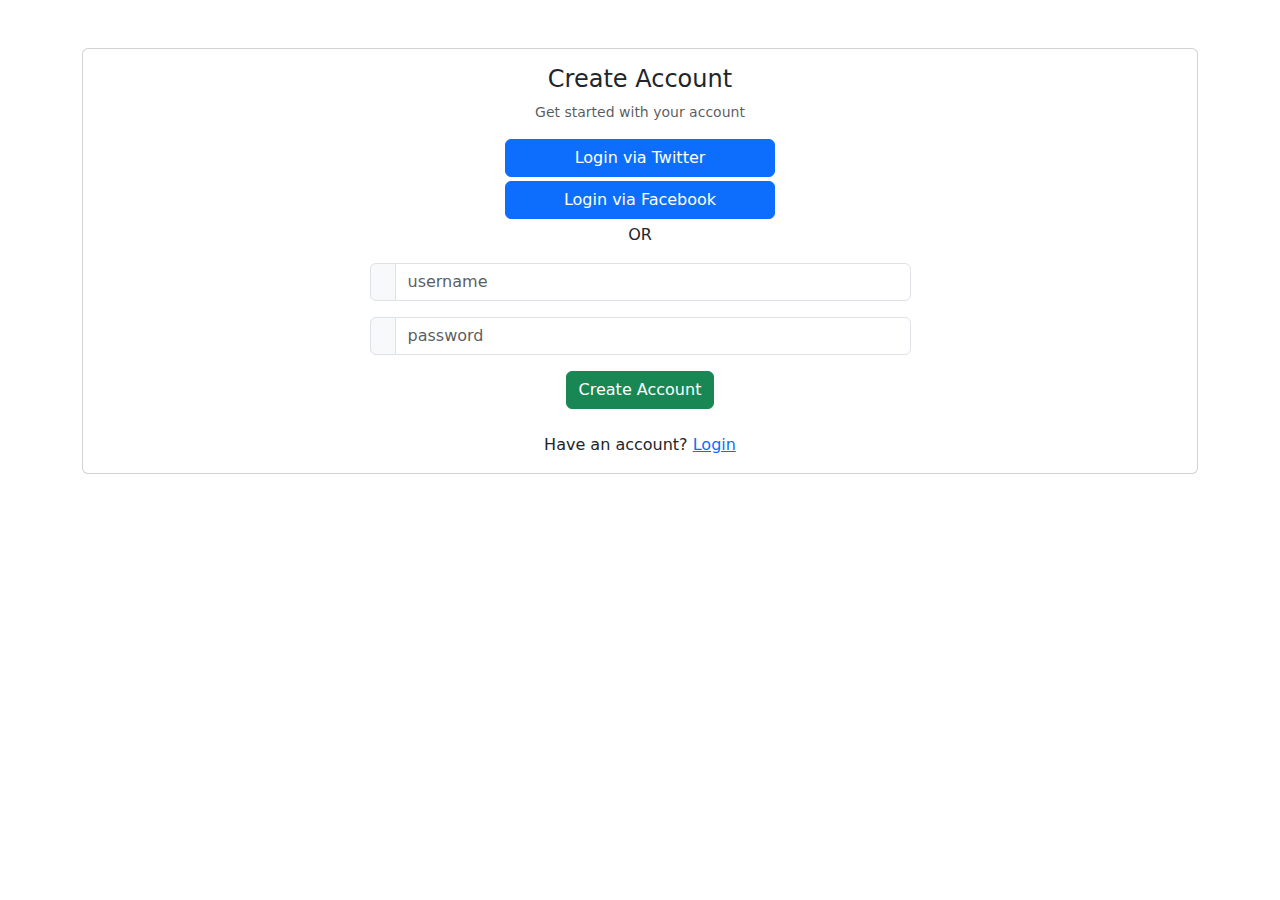
<file: Example7.html>
<!doctype html>
<html lang="en">
  <head>
    <meta charset="utf-8">
    <meta name="viewport" content="width=device-width, initial-scale=1">
    <title>Bootstrap demo</title>
    <link href="https://cdn.jsdelivr.net/npm/bootstrap@5.3.3/dist/css/bootstrap.min.css" rel="stylesheet" integrity="sha384-QWTKZyjpPEjISv5WaRU9OFeRpok6YctnYmDr5pNlyT2bRjXh0JMhjY6hW+ALEwIH" crossorigin="anonymous">
    <link rel="stylesheet" href="https://cdnjs.cloudflare.com/ajax/libs/font-awesome/6.5.2/css/all.min.css" integrity="sha512-SnH5WK+bZxgPHs44uWIX+LLJAJ9/2PkPKZ5QiAj6Ta86w+fsb2TkcmfRyVX3pBnMFcV7oQPJkl9QevSCWr3W6A==" crossorigin="anonymous" referrerpolicy="no-referrer" />
</head>
  <body>
  
    <div class="container-sm">
        <div class="card mt-5">
            <div class="card-body">
                <div class="card-title text-center h4">Create Account</div>
                <div class="text-center small mb-3 text-muted">Get started with your account</div>
                
                <div class="mb-1 d-flex justify-content-center">
                    <a class="btn btn-primary col-xl-3 col-lg-4 col-md-5 col-sm-6 col-7" role="button" href=""> <i class="fa-brands fa-x-twitter"></i> Login via Twitter</a>
                </div>

                <div class="mb-1 d-flex justify-content-center">
                    <a class="btn btn-primary col-xl-3 col-lg-4 col-md-5 col-sm-6 col-7" role="button" href=""><i class="fa-brands fa-facebook"></i> Login via Facebook</a>
                </div>

                <div class="text-center mb-3">
                    <span>OR</span>
                </div>

                <form>

                    <div class="input-group form-group mx-auto mb-3 w-50">
                        <span class="input-group-text"><i class="fa-solid fa-user"></i></span>
                        <input class="form-control" type="text" placeholder="username">
                    </div>

                    <div class="input-group form-group w-50 mx-auto mb-3">
                        <span class="input-group-text"><i class="fa-solid fa-key"></i></span>
                        <input class="input-group form-control" type="password" placeholder="password">
                    </div>

                    <div class="d-flex justify-content-center mb-4">
                        <button type="submit" class="btn btn-success">Create Account</button>
                    </div>

                </form>

                <div class="text-center">
                    <span>Have an account?</span>
                    <a href="">Login</a>
                </div>

            </div>

        </div>
    </div>

    <script src="https://cdn.jsdelivr.net/npm/bootstrap@5.3.3/dist/js/bootstrap.bundle.min.js" integrity="sha384-YvpcrYf0tY3lHB60NNkmXc5s9fDVZLESaAA55NDzOxhy9GkcIdslK1eN7N6jIeHz" crossorigin="anonymous"></script>
  </body>
</html>
</file>
